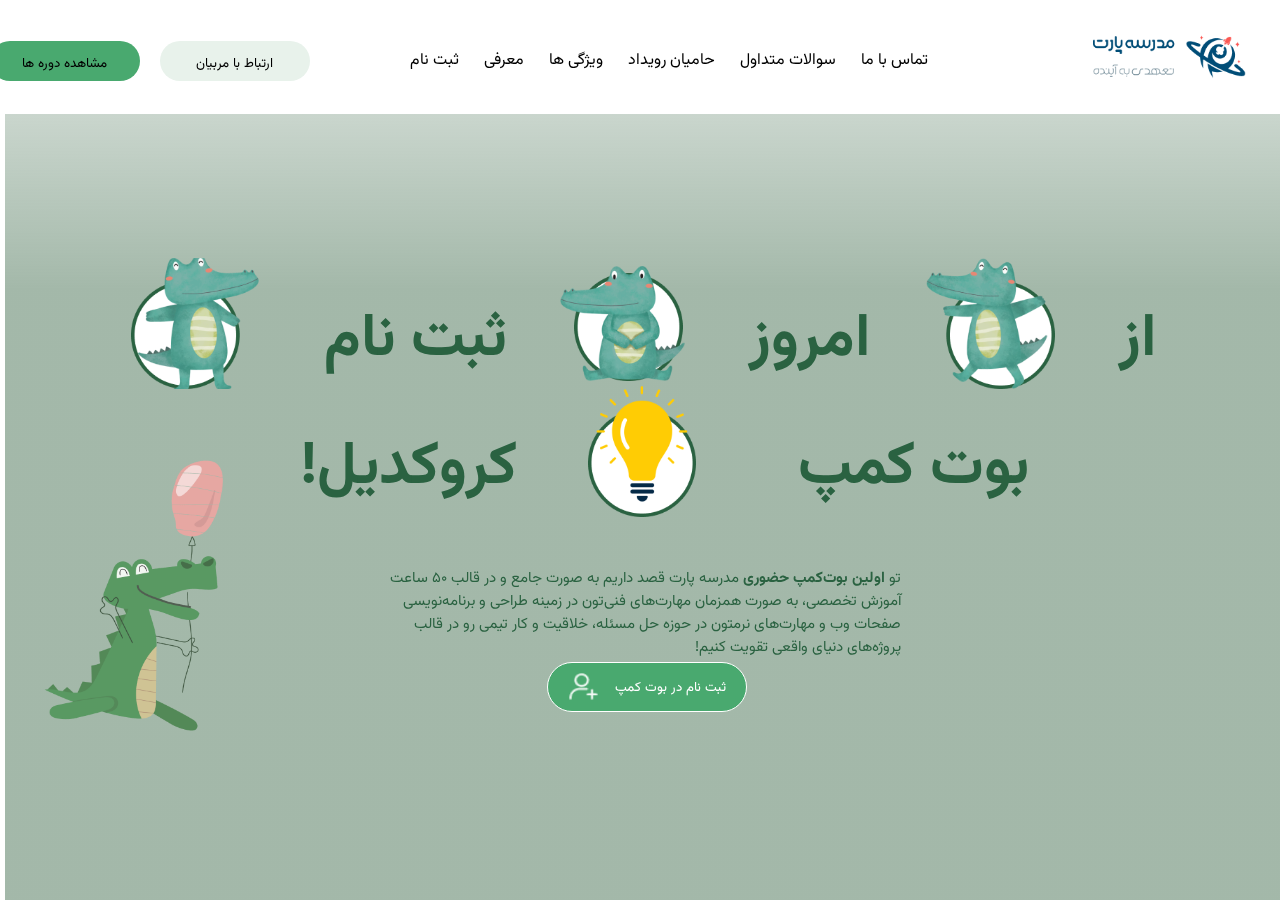
<file: Project4/index.html>
<!DOCTYPE html>
<html lang="en">

<head>
    <meta charset="UTF-8">
    <meta name="viewport" content="width=device-width, initial-scale=1.0">
    <title>Document</title>
    <link rel="stylesheet" href="style.css">
    <link rel="stylesheet" href="Vazirmatn-font-face.css">
</head>

<body dir="rtl">
    <header>
        <div class="overlay">
            <nav>
                <div class="nav-logo">
                    <img src="Group 1.png" alt="">
                </div>
                <div class="nav-items">
                    <a href="#">تماس با ما</a>
                    <a href="#">سوالات متداول</a>
                    <a href="#">حامیان رویداد</a>
                    <a href="#">ویژگی ها</a>
                    <a href="#">معرفی</a>
                    <a href="#">ثبت نام</a>
                </div>
                <div class="nav-button1">
                    <button><a href="#">ارتباط با مربیان</a></button>
                </div>
                <div class="nav-button2">
                    <button><a href="#">مشاهده دوره ها</a></button>
                </div>
            </nav>
            <nav class="body">
                <div class="text1">
                    <h4>از</h4>
                </div>
                <div class="img1" alt="img1">
                    <img src="1.png">
                </div>
                <div class="text2">
                    <h4>امروز</h4>
                </div>
                <div class="img2" alt="img2">
                    <img src="2.png">
                </div>
                <div class="text3">
                    <h4>ثبت نام</h4>
                </div>
                <div class="img3" alt="img3">
                    <img src="3.png">
                </div>
                <div class="text4">
                    <h4>بوت کمپ</h4>
                </div>
                <div class="img4">
                    <img src="4.png" alt="img4">
                </div>
                <div class="text5">
                    <h4>کروکدیل!</h4>
                </div>
                <div class="description">
                    تو <strong>اولین بوت‌کمپ حضوری</strong> مدرسه پارت قصد داریم به صورت جامع و در قالب ۵۰ ساعت آموزش
                    تخصصی، به صورت
                    همزمان مهارت‌های فنی‌تون در زمینه طراحی و برنامه‌نویسی صفحات وب و مهارت‌های نرمتون در حوزه حل مسئله،
                    خلاقیت و کار تیمی رو در قالب پروژه‌های دنیای واقعی تقویت کنیم!
                    <div>
                        <button class="nav-button3">
                            <a href="#" style="color: white;">
                                ثبت نام در بوت کمپ
                            </a>
                            <img src="add-user 1.png" alt="icon">
                        </button>
                    </div>
                    <div class="cro-logo">
                        <img src="CroPic 1.png" alt="crocodile logo"
                            style="margin-bottom: 40%; 
                            height: 40%; 
                            width: 40%;
                            margin-right: 130%;
                            margin-top: -50%;">
                    </div>
                </div>
            </nav>
        </div>
    </header>

</body>

</html>
</file>
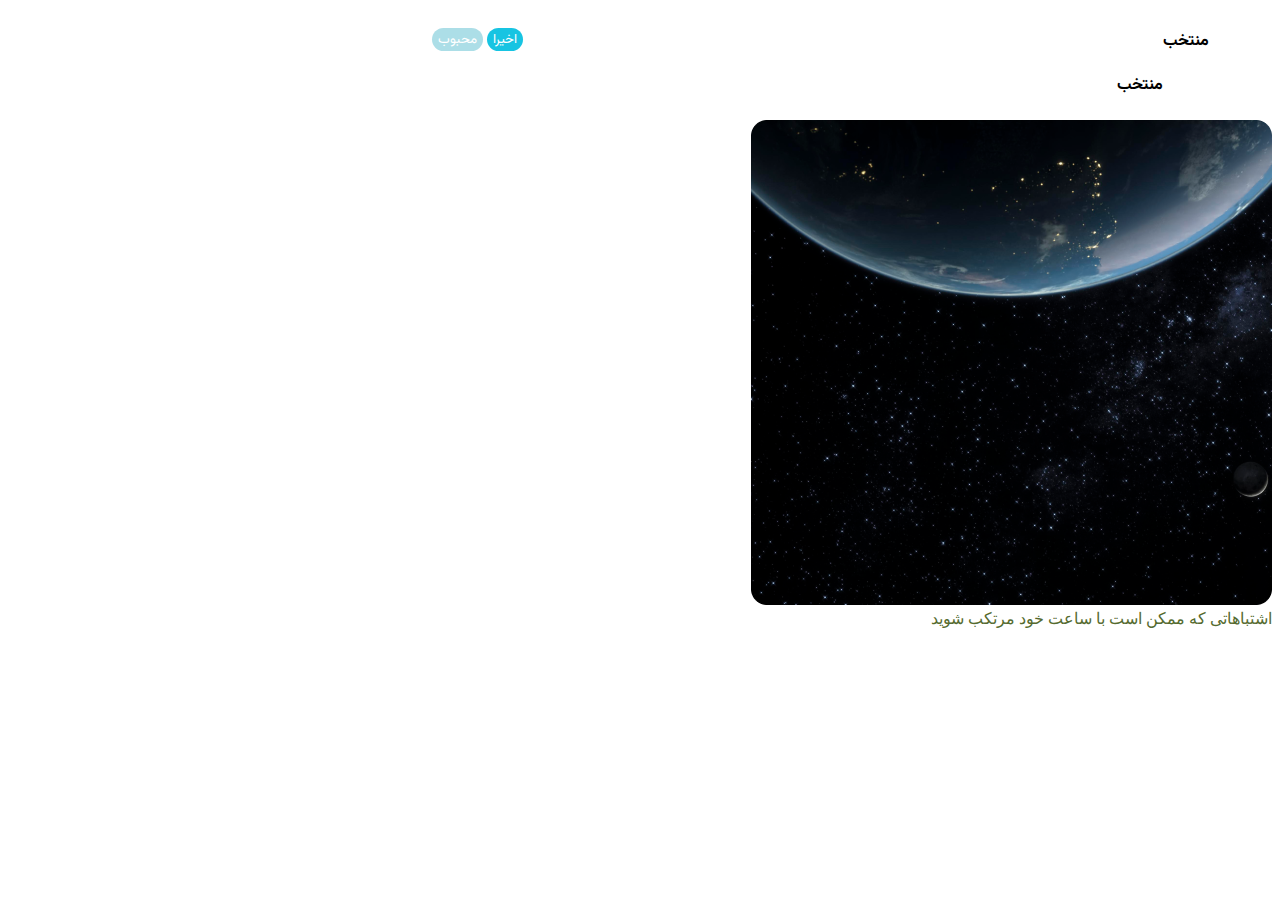
<file: Project5/index.html>
<!DOCTYPE html>
<html lang="en">
<head>
    <meta charset="UTF-8">
    <meta name="viewport" content="width=device-width, initial-scale=1.0">
    <title>Document</title>
    <link rel="stylesheet" href="style.css">
    <link rel="stylesheet" href="Vazirmatn-font-face.css">
</head>
<body>
    <nav dir="rtl">
        <header>
            <div class="lable1">
                <h4>
                    منتخب
                </h4>
            <div>
                <button class="button1">
                    اخیرا
                </button>
                <button class="button2">
                    محبوب
                </button>
                   <div class="lable2">
                    <h4>
                        منتخب
                    </h4>
                   </div>
                </div>
            </div>
        </div>
        </header>
        <div class="Union">
            <img src="Union.png" alt="Union">
        </div>
        <div class="box1">
            <title>
                گجت
            </title>
            <div class="info">
            اشتباهاتی که ممکن است با ساعت خود مرتکب شوید
            </div>
        </div>
    </nav>
</body>
</html>
</file>
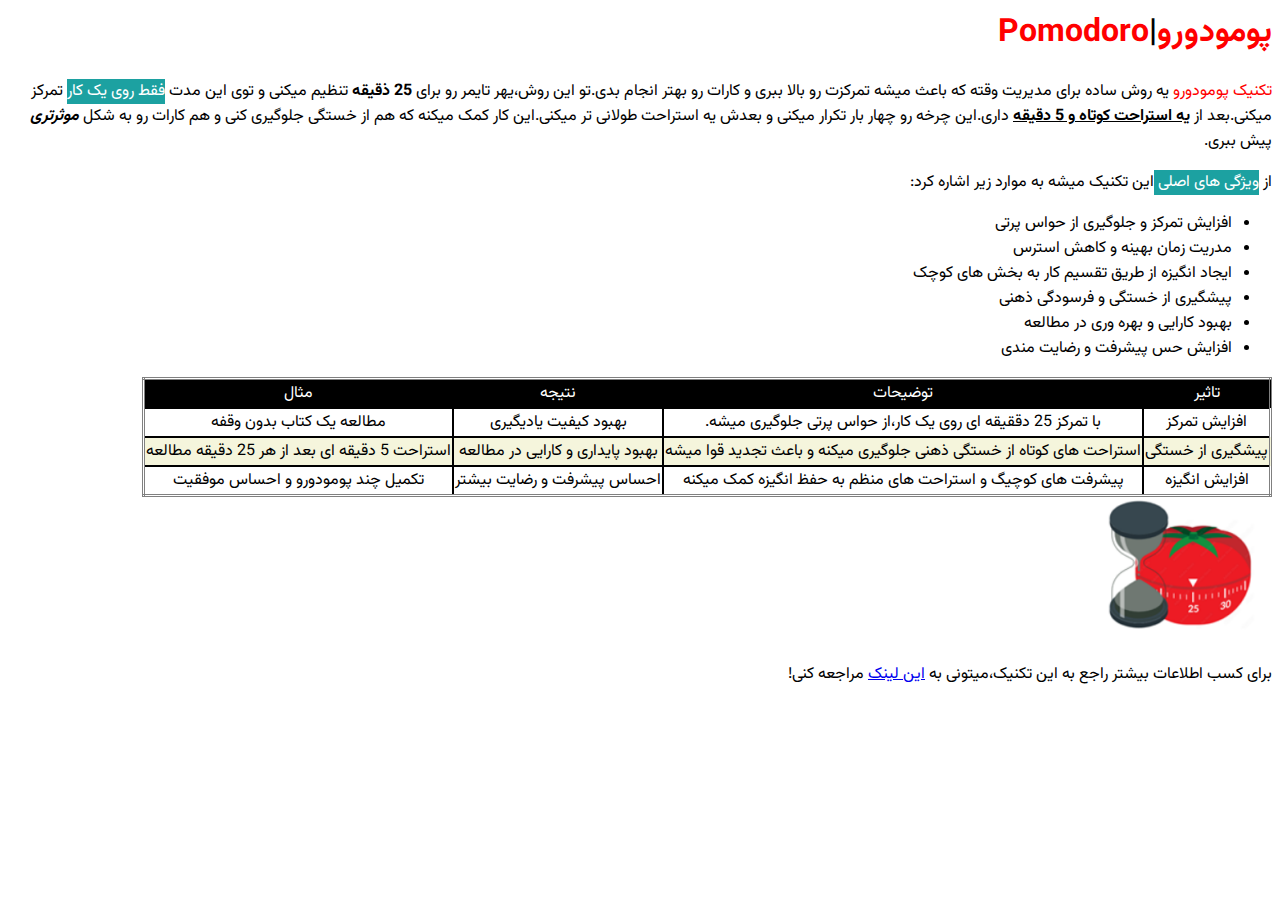
<file: Project2/product/product.html>
<html dir="rtl">

<head>
    <title>Pomodoro</title>
    <link rel="stylesheet" href="details.css">
    <link rel="stylesheet" href="Vazirmatn-font-face.css">
</head>

<body>
    <h1 class="h1">پومودورو<span class="punctuation">|</span>Pomodoro</h1>
    <p><span class="h1">تکنیک پومودورو</span> یه روش ساده برای مدیریت وقته که باعث میشه تمرکزت رو بالا ببری و کارات رو بهتر انجام بدی.تو این
        روش،یهر تایمر رو برای <b>25 ذقیقه</b> تنظیم میکنی و توی این مدت <span class="highlight">فقط روی یک کار</span> تمرکز میکنی.بعد از <u><b>یه استراحت
                کوتاه و 5 دقیقه</b></u> داری.این چرخه رو چهار بار تکرار میکنی و بعدش یه استراحت طولانی تر میکنی.این کار
        کمک میکنه که هم از خستگی جلوگیری کنی و هم کارات رو به شکل <i><b>موثرتری</b></i> پیش ببری.
    </p>
    <p>
        از <span class="highlight">ویژگی های اصلی </span>این تکنیک میشه به موارد زیر اشاره کرد:
    </p>
    <ul>
        <li>افزایش تمرکز و جلوگیری از حواس پرتی</li>
        <li>مدریت زمان بهینه و کاهش استرس</li>
        <li>ایجاد انگیزه از طریق تقسیم کار به بخش های کوچک</li>
        <li>پیشگیری از خستگی و فرسودگی ذهنی</li>
        <li>بهبود کارایی و بهره وری در مطالعه</li>
        <li>افزایش حس پیشرفت و رضایت مندی</li>
    </ul>
    <table style="border-collapse: collapse; border-style: double;">
        <tbody>
            <tr class="table1">
                <td>تاثیر</td>
                <td>توضیحات</td>
                <td>نتیجه</td>
                <td>مثال</td>
            </tr>
            <tr>
                <td>افزایش تمرکز</td>
                <td>با تمرکز 25 دققیقه ای روی یک کار،از حواس پرتی جلوگیری میشه.</td>
                <td>بهبود کیفیت یادیگیری</td>
                <td>مطالعه یک کتاب بدون وقفه</td>
            </tr>
            <tr class="table2">
                <td>پیشگیری از خستگی</td>
                <td>استراحت های کوتاه از خستگی ذهنی جلوگیری میکنه و باعث تجدید قوا میشه</td>
                <td>بهبود پایداری و کارایی در مطالعه</td>
                <td>استراحت 5 دقیقه ای بعد از هر 25 دقیقه مطالعه</td>
            </tr>
            <tr>
                <td>افزایش انگیزه</td>
                <td>پیشرفت های کوچیگ و استراحت های منظم به حفظ انگیزه کمک میکنه</td>
                <td>احساس پیشرفت و رضایت بیشتر</td>
                <td>تکمیل چند پومودورو و احساس موفقیت</td>
            </tr>
        </tbody>
    </table>
    <img src="pomodoro.PNG" alt="pomodoro picture">
    <p>برای کسب اطلاعات بیشتر راجع به این تکنیک،میتونی به <a href="#"><u>این لینک</u></a> مراجعه کنی! </p>
</body>

</html>
</file>
<file: Project4/style.css>
nav {
    display: flex;
    flex-direction: row;
    align-items: center;
    font-family: Vazirmatn;
    margin-right: 2%;
    margin-top: 2%;
    margin-left: 20%;
    gap: 10%;
}
.nav-items {
    display: flex;
    gap: 25px;
}
img {
    height: 70%;
    width: 70%;
}
a {
    text-decoration: unset;
    color: black;
}
.overlay {
    width: 100vw;
    height: 100vh;
    position: fixed;
    background-color: linear-gradient(0deg, rgba(102, 137, 112, 0.6) 80.49%, rgba(102, 137, 112, 0.35) 100%);
}
button {
    border: unset;
    background: unset;
    gap: 5px;
    font-family: Vazirmatn;
}
.nav-button1 {
    color: #4C9068;
    background-color: #E8F2EB;
    border-radius: 25px;
    width: 150px;
    text-align: center;
    height: 30px;
    margin-left: -8%;
    padding-top: 1%;
}
.nav-button2 {
    color: white;
    background-color: #49A96F;
    border-radius: 25px;
    width: 150px;
    text-align: center;
    height: 30px;
    margin-left: -35%;
    padding-top: 1%;
}
.body {
    background: linear-gradient(0deg, rgba(102, 137, 112, 0.6) 80.49%, rgba(102, 137, 112, 0.35) 100%);
    height: 100%;
    width: 100%;
    margin-right: -1%;
    color: rgba(42, 98, 65, 1);
    font-size: 60px;
}
.text1 {
    margin-top: -35%;
    margin-right: 10%;
}
.img1 {
    margin-top: -35%;
    margin-right: -5%;
}
.text2 {
    margin-top: -35%;
    margin-right: -10%;
}
.img2 {
    margin-top: -35%;
    margin-right: -5%;
}
.text3 {
    margin-top: -35%;
    margin-right: -10%;
}
.img3 {
    margin-top: -35%;
    margin-right: -5%;
}
.text4 {
    position: absolute;
    margin-top: -15%;
    margin-right: 20%;
}
.img4 {
    position: absolute;
    margin-top: -15%;
    margin-right: 46%;
}
.text5 {
    position: absolute;
    margin-top: -15%;
    margin-right: 60%;
}
.description {
    position: absolute;
    font-size: 15px;
    padding-right: 30%;
    padding-top: 30%;
    width: 40%;
    text-align: right;
}
.nav-button3 {
    display: flex;
    position: relative;
    color: white;
    background-color: rgba(73, 169, 111, 1);
    border: white solid 1px;
    width: 200px;
    height: 50px;
    border-radius: 25px;
    margin-right: 30%;
    margin-top: 0.5%;
    justify-content: center;
    align-content: center;
    padding-top: 1%;
}
.nav-button3 a {
    position: absolute;
    right: 10%;
    top: 30%;
}
.nav-button3 img {
    position: absolute;
    height: 60%;
    width: 15%;
    padding-top: -10%;
    bottom: 20%;
    left: 10%;
}
.coro-logo img{
    position: absolute;
    top: -10%;
}
</file>
<file: Project4/Vazirmatn-font-face.css>
/* Generated by script */
@font-face {
  font-family: Vazirmatn;
  src: url('fonts/webfonts/Vazirmatn-Thin.woff2') format('woff2');
  font-weight: 100;
  font-style: normal;
  font-display: swap;
}

@font-face {
  font-family: Vazirmatn;
  src: url('fonts/webfonts/Vazirmatn-ExtraLight.woff2') format('woff2');
  font-weight: 200;
  font-style: normal;
  font-display: swap;
}

@font-face {
  font-family: Vazirmatn;
  src: url('fonts/webfonts/Vazirmatn-Light.woff2') format('woff2');
  font-weight: 300;
  font-style: normal;
  font-display: swap;
}

@font-face {
  font-family: Vazirmatn;
  src: url('fonts/webfonts/Vazirmatn-Regular.woff2') format('woff2');
  font-weight: 400;
  font-style: normal;
  font-display: swap;
}

@font-face {
  font-family: Vazirmatn;
  src: url('fonts/webfonts/Vazirmatn-Medium.woff2') format('woff2');
  font-weight: 500;
  font-style: normal;
  font-display: swap;
}

@font-face {
  font-family: Vazirmatn;
  src: url('fonts/webfonts/Vazirmatn-SemiBold.woff2') format('woff2');
  font-weight: 600;
  font-style: normal;
  font-display: swap;
}

@font-face {
  font-family: Vazirmatn;
  src: url('fonts/webfonts/Vazirmatn-Bold.woff2') format('woff2');
  font-weight: 700;
  font-style: normal;
  font-display: swap;
}

@font-face {
  font-family: Vazirmatn;
  src: url('fonts/webfonts/Vazirmatn-ExtraBold.woff2') format('woff2');
  font-weight: 800;
  font-style: normal;
  font-display: swap;
}

@font-face {
  font-family: Vazirmatn;
  src: url('fonts/webfonts/Vazirmatn-Black.woff2') format('woff2');
  font-weight: 900;
  font-style: normal;
  font-display: swap;
}
</file>
<file: Project5/style.css>
.lable1 {
    font-family: Vazirmatn;
    padding-right: 5%;
    display: flex;
    justify-content: space-between;
}
header {
    justify-content: space-between;
    display: flex;
    flex-direction: row;
}
.button1 {
    background-color:#17C4E2;
    border: unset;
    cursor: pointer;
    color: white;
    margin-top: 20px;
    font-family: Vazirmatn;
    border-radius: 20px;
    margin-right: 50vw;
}
.button2 {
    background-color: #ACDEE7;
    border: unset;
    cursor: pointer;
    color: white;
    margin-top: 20px;
    font-family: Vazirmatn;
    border-radius: 20px;
}
.lable2 {
    font-family: Vazirmatn;
    display: flex;
    justify-content: space-between;
    margin-left: 20vw;
}
.union {
    display: flex;
    height: 20vh;
    width: 20vw;
    padding-right: 5%;
}
.box1 {
    position: absolute;
    color: darkolivegreen;
}
title {
    font-family: Vazirmatn;
    color: #17C4E2;
}
.info {
    position: relative;
}
</file>
<file: Project5/Vazirmatn-font-face.css>
/* Generated by script */
@font-face {
  font-family: Vazirmatn;
  src: url('fonts/webfonts/Vazirmatn-Thin.woff2') format('woff2');
  font-weight: 100;
  font-style: normal;
  font-display: swap;
}

@font-face {
  font-family: Vazirmatn;
  src: url('fonts/webfonts/Vazirmatn-ExtraLight.woff2') format('woff2');
  font-weight: 200;
  font-style: normal;
  font-display: swap;
}

@font-face {
  font-family: Vazirmatn;
  src: url('fonts/webfonts/Vazirmatn-Light.woff2') format('woff2');
  font-weight: 300;
  font-style: normal;
  font-display: swap;
}

@font-face {
  font-family: Vazirmatn;
  src: url('fonts/webfonts/Vazirmatn-Regular.woff2') format('woff2');
  font-weight: 400;
  font-style: normal;
  font-display: swap;
}

@font-face {
  font-family: Vazirmatn;
  src: url('fonts/webfonts/Vazirmatn-Medium.woff2') format('woff2');
  font-weight: 500;
  font-style: normal;
  font-display: swap;
}

@font-face {
  font-family: Vazirmatn;
  src: url('fonts/webfonts/Vazirmatn-SemiBold.woff2') format('woff2');
  font-weight: 600;
  font-style: normal;
  font-display: swap;
}

@font-face {
  font-family: Vazirmatn;
  src: url('fonts/webfonts/Vazirmatn-Bold.woff2') format('woff2');
  font-weight: 700;
  font-style: normal;
  font-display: swap;
}

@font-face {
  font-family: Vazirmatn;
  src: url('fonts/webfonts/Vazirmatn-ExtraBold.woff2') format('woff2');
  font-weight: 800;
  font-style: normal;
  font-display: swap;
}

@font-face {
  font-family: Vazirmatn;
  src: url('fonts/webfonts/Vazirmatn-Black.woff2') format('woff2');
  font-weight: 900;
  font-style: normal;
  font-display: swap;
}
</file>
<file: Project2/product/details.css>
th,td{
    border : 2px;
    border-color: #000000;
    border-style: double;
    text-align: center;
    }
.h1{
    color: red;
    font-family: Vazirmatn;
    }
.punctuation{
    color: black;
}
.highlight{
    color: white;
    background-color: rgb(28, 161, 161);
}

p,table,ul {
    font-family: Vazirmatn;
}
.table1 {
    background-color: black;
    color: white;
    text-align: center;
}
.table2 {
    background-color: beige;
}
</file>
<file: Project2/product/Vazirmatn-font-face.css>
/* Generated by script */
@font-face {
  font-family: Vazirmatn;
  src: url('fonts/webfonts/Vazirmatn-Thin.woff2') format('woff2');
  font-weight: 100;
  font-style: normal;
  font-display: swap;
}

@font-face {
  font-family: Vazirmatn;
  src: url('fonts/webfonts/Vazirmatn-ExtraLight.woff2') format('woff2');
  font-weight: 200;
  font-style: normal;
  font-display: swap;
}

@font-face {
  font-family: Vazirmatn;
  src: url('fonts/webfonts/Vazirmatn-Light.woff2') format('woff2');
  font-weight: 300;
  font-style: normal;
  font-display: swap;
}

@font-face {
  font-family: Vazirmatn;
  src: url('fonts/webfonts/Vazirmatn-Regular.woff2') format('woff2');
  font-weight: 400;
  font-style: normal;
  font-display: swap;
}

@font-face {
  font-family: Vazirmatn;
  src: url('fonts/webfonts/Vazirmatn-Medium.woff2') format('woff2');
  font-weight: 500;
  font-style: normal;
  font-display: swap;
}

@font-face {
  font-family: Vazirmatn;
  src: url('fonts/webfonts/Vazirmatn-SemiBold.woff2') format('woff2');
  font-weight: 600;
  font-style: normal;
  font-display: swap;
}

@font-face {
  font-family: Vazirmatn;
  src: url('fonts/webfonts/Vazirmatn-Bold.woff2') format('woff2');
  font-weight: 700;
  font-style: normal;
  font-display: swap;
}

@font-face {
  font-family: Vazirmatn;
  src: url('fonts/webfonts/Vazirmatn-ExtraBold.woff2') format('woff2');
  font-weight: 800;
  font-style: normal;
  font-display: swap;
}

@font-face {
  font-family: Vazirmatn;
  src: url('fonts/webfonts/Vazirmatn-Black.woff2') format('woff2');
  font-weight: 900;
  font-style: normal;
  font-display: swap;
}
</file>
